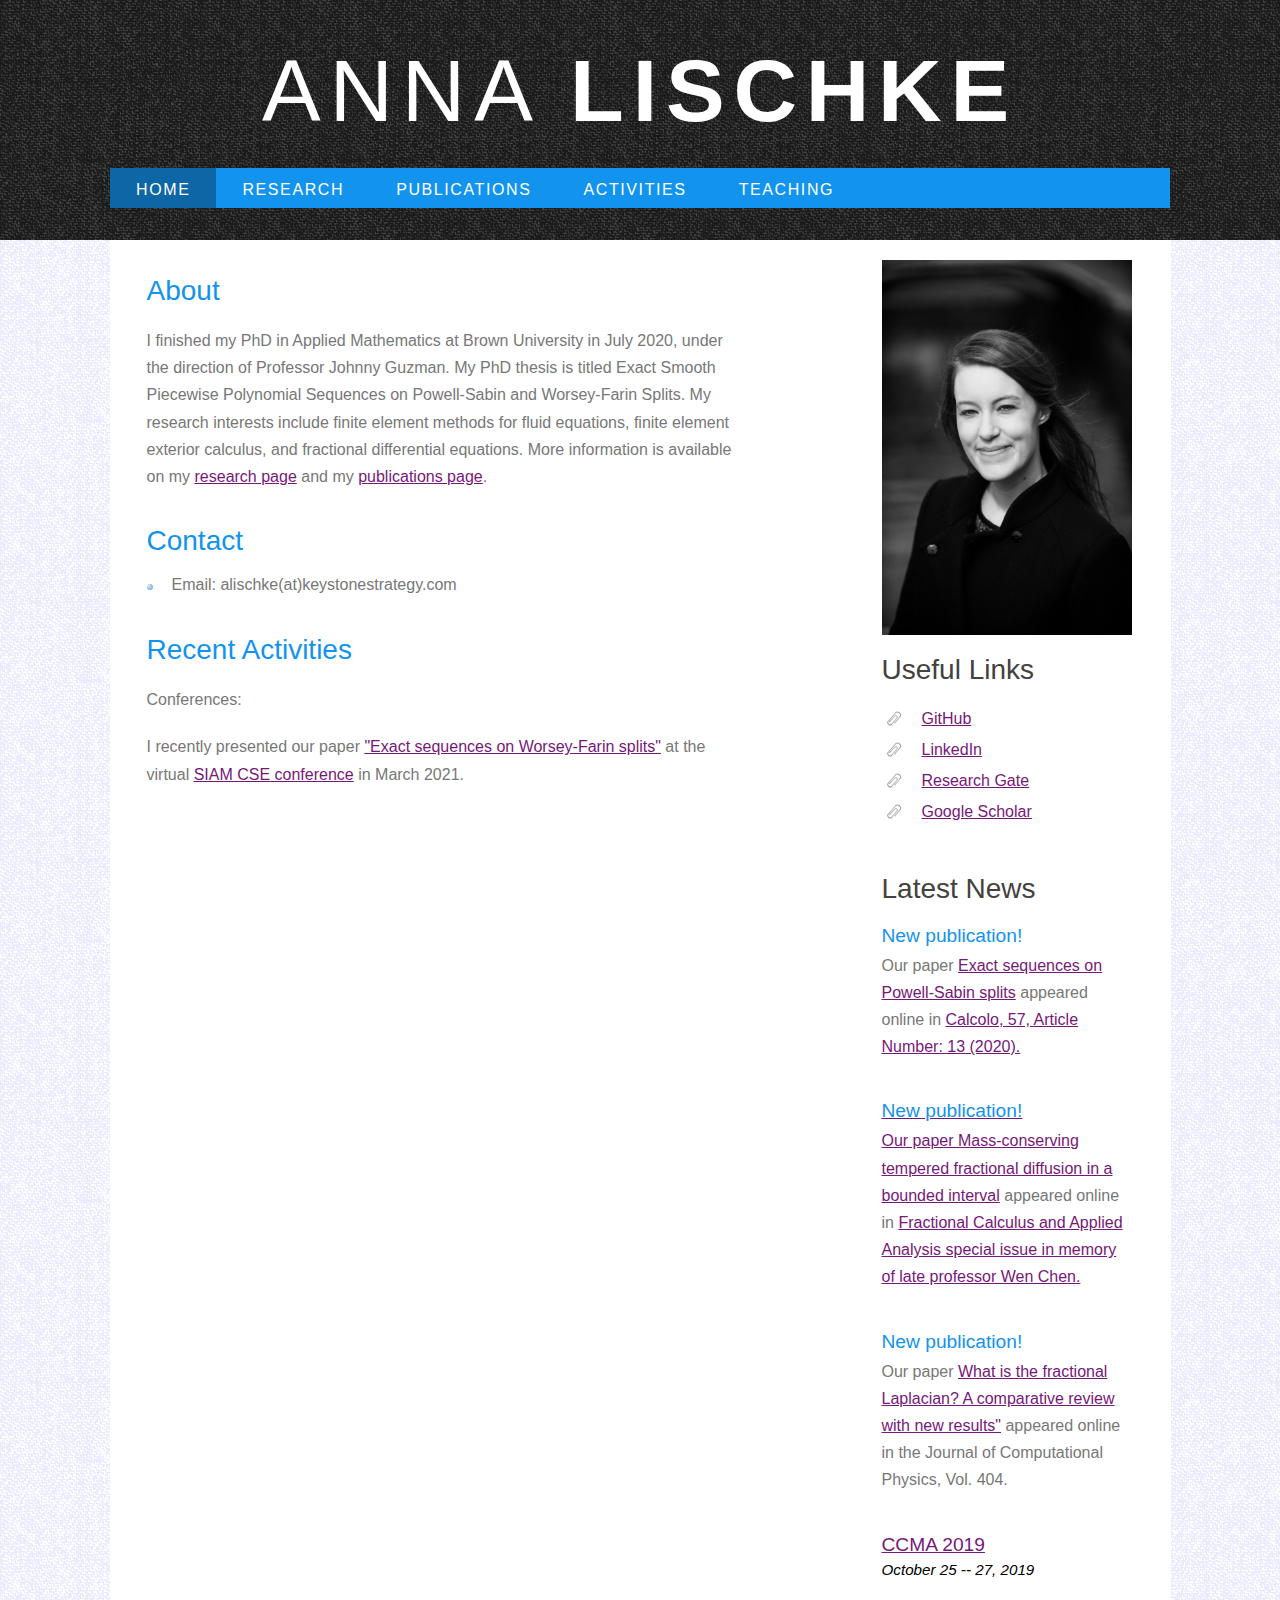
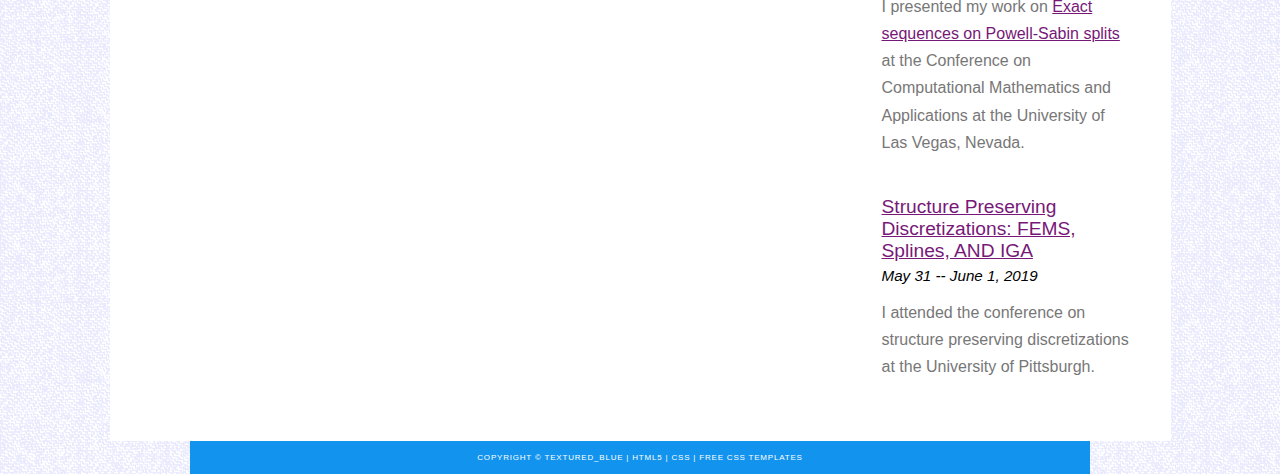
<file: index.html>
<!DOCTYPE HTML>
<html>

<head>
  <title>Anna Lischke</title>
  <meta name="description" content="website description" />
  <meta name="keywords" content="website keywords, website keywords" />
  <meta http-equiv="content-type" content="text/html; charset=windows-1252" />
  <link rel="stylesheet" type="text/css" href="style/style.css" title="style" />
</head>

<body>
  <div id="main">
    <div id="header">
      <div id="logo">
        <div id="logo_text">
          <!-- class="logo_colour", allows you to change the colour of the text -->
          <!--<h1><a href="index.html">Anna<span class="logo_colour">Lischke</span></a></h1> -->
          <h1><a href="index.html">ANNA <b>LISCHKE</b></span></a></h1>
          <!--<h2>Simple. Contemporary. Website Template.</h2>-->
        </div>
      </div>
      <div id="menubar">
        <ul id="menu">
          <!-- put class="selected" in the li tag for the selected page - to highlight which page you're on -->
          <li class="selected"><a href="index.html">Home</a></li>
          <li><a href="research.html">Research</a></li>
          <li><a href="publications.html">Publications</a></li>
          <li><a href="activities.html">Activities</a></li>
          <li><a href="teaching.html">Teaching</a></li>
        </ul>
      </div>
    </div>
    <div id="site_content">
      <div class="sidebar">
        <!-- insert your sidebar items here -->
        <img src="AnnaProfileBW.jpg" width = "250"><br>
        <h3>Useful Links</h3>
        <ul>
          <li><a href="https://github.com/alischke">GitHub</a></li>
          <li><a href="https://www.linkedin.com/in/anna-lischke-66ab5186">LinkedIn</a></li>
          <li><a href="https://www.researchgate.net/profile/Anna_Lischke">Research Gate</a></li>
          <li><a href="https://scholar.google.com/citations?hl=en&user=0BbZuOYAAAAJ">Google Scholar</a></li>
          <!--<li><a href="https://www.brown.edu/research/projects/muri-fractional-pde/home">FPDE MURI Site</a></li>
          <li><a href="https://www.brown.edu/research/projects/crunch/home">CRUNCH Group</a></li>-->
        </ul>
                <h3>Latest News</h3>
        <h4>New publication!</h4>
	      <p>Our paper <a href="GuzmanLischkeNeilan_PowellSabin.pdf" target="_blank">Exact sequences on Powell-Sabin splits</a> appeared online in <a href="https://link.springer.com/article/10.1007/s10092-020-00361-x">Calcolo, 57, Article Number: 13 (2020).
          <p></p>
        <h4>New publication!</h4>
        <p>Our paper <a href="https://www.degruyter.com/view/j/fca.2019.22.issue-6/fca-2019-0081/fca-2019-0081.xml?format=INT">Mass-conserving tempered fractional diffusion in a bounded interval</a> appeared online in <a href="https://www.degruyter.com/view/j/fca.2019.22.issue-6/issue-files/fca.2019.22.issue-6.xml">Fractional Calculus and Applied Analysis special issue in memory of late professor Wen Chen.</a></p>
        <p></p>
        <h4>New publication!</h4>
        <p>Our paper <a href="https://www.sciencedirect.com/science/article/pii/S0021999119307156">What is the fractional Laplacian? A comparative review with new results"</a> appeared online in the Journal of Computational Physics, Vol. 404.</p>
        <p></p>
        <h4><a href="http://cams.sites.unlv.edu/conferences/ccma2019/ccma2019.html">CCMA 2019</a></h4>
        <h5>October 25 -- 27, 2019</h5>
        <p>I presented my work on <a href="https://arxiv.org/pdf/1904.05466.pdf">Exact sequences on Powell-Sabin splits</a> at the Conference on Computational Mathematics and Applications at the University of Las Vegas, Nevada.</p>
        <p></p>
        <h4><a href="https://sites.google.com/view/spd2019/home">Structure Preserving Discretizations: FEMS, Splines, AND IGA</a></h4>
        <h5>May 31 -- June 1, 2019</h5>
        <p>I attended the conference on structure preserving discretizations at the University of Pittsburgh.</p>
      </div>
      <div id="content">
        <!-- insert the page content here -->
        <h2>About</h2>
        <p>I finished my PhD in Applied Mathematics at Brown University in July 2020, under the direction of Professor Johnny Guzman. My PhD thesis is titled Exact Smooth Piecewise Polynomial Sequences on Powell-Sabin and Worsey-Farin Splits. My research interests include finite element methods for fluid equations, finite element exterior calculus, and 
          fractional differential equations. More information is available on my <a href="https://annalischke.com/research.html">research page</a> and my <a href="https://annalischke.com/publications.html">publications page</a>.</p>
        <h2>Contact</h2>
        <ul>
          <li>Email: alischke(at)keystonestrategy.com</li>
        </ul>
        <!--<h2><a href="AnnaLischke_CV.pdf" target="_blank">My CV</a></h2>
        <p>Updated Oct 2019.</p>-->
        <h2>Recent Activities</h2>
        <p>Conferences:</p>
	<p>I recently presented our paper <a href="https://arxiv.org/abs/2008.05431">"Exact sequences on Worsey-Farin splits"</a> at the virtual <a href="https://www.siam.org/conferences/cm/conference/cse21">SIAM CSE conference</a> in March 2021.</p>
      </div>
    </div>
  
    <div id="footer">
      Copyright &copy; textured_blue | <a href="http://validator.w3.org/check?uri=referer">HTML5</a> | <a href="http://jigsaw.w3.org/css-validator/check/referer">CSS</a> | <a href="http://www.html5webtemplates.co.uk">Free CSS Templates</a>
    </div>
  </div>
</body>
</html>
</file>
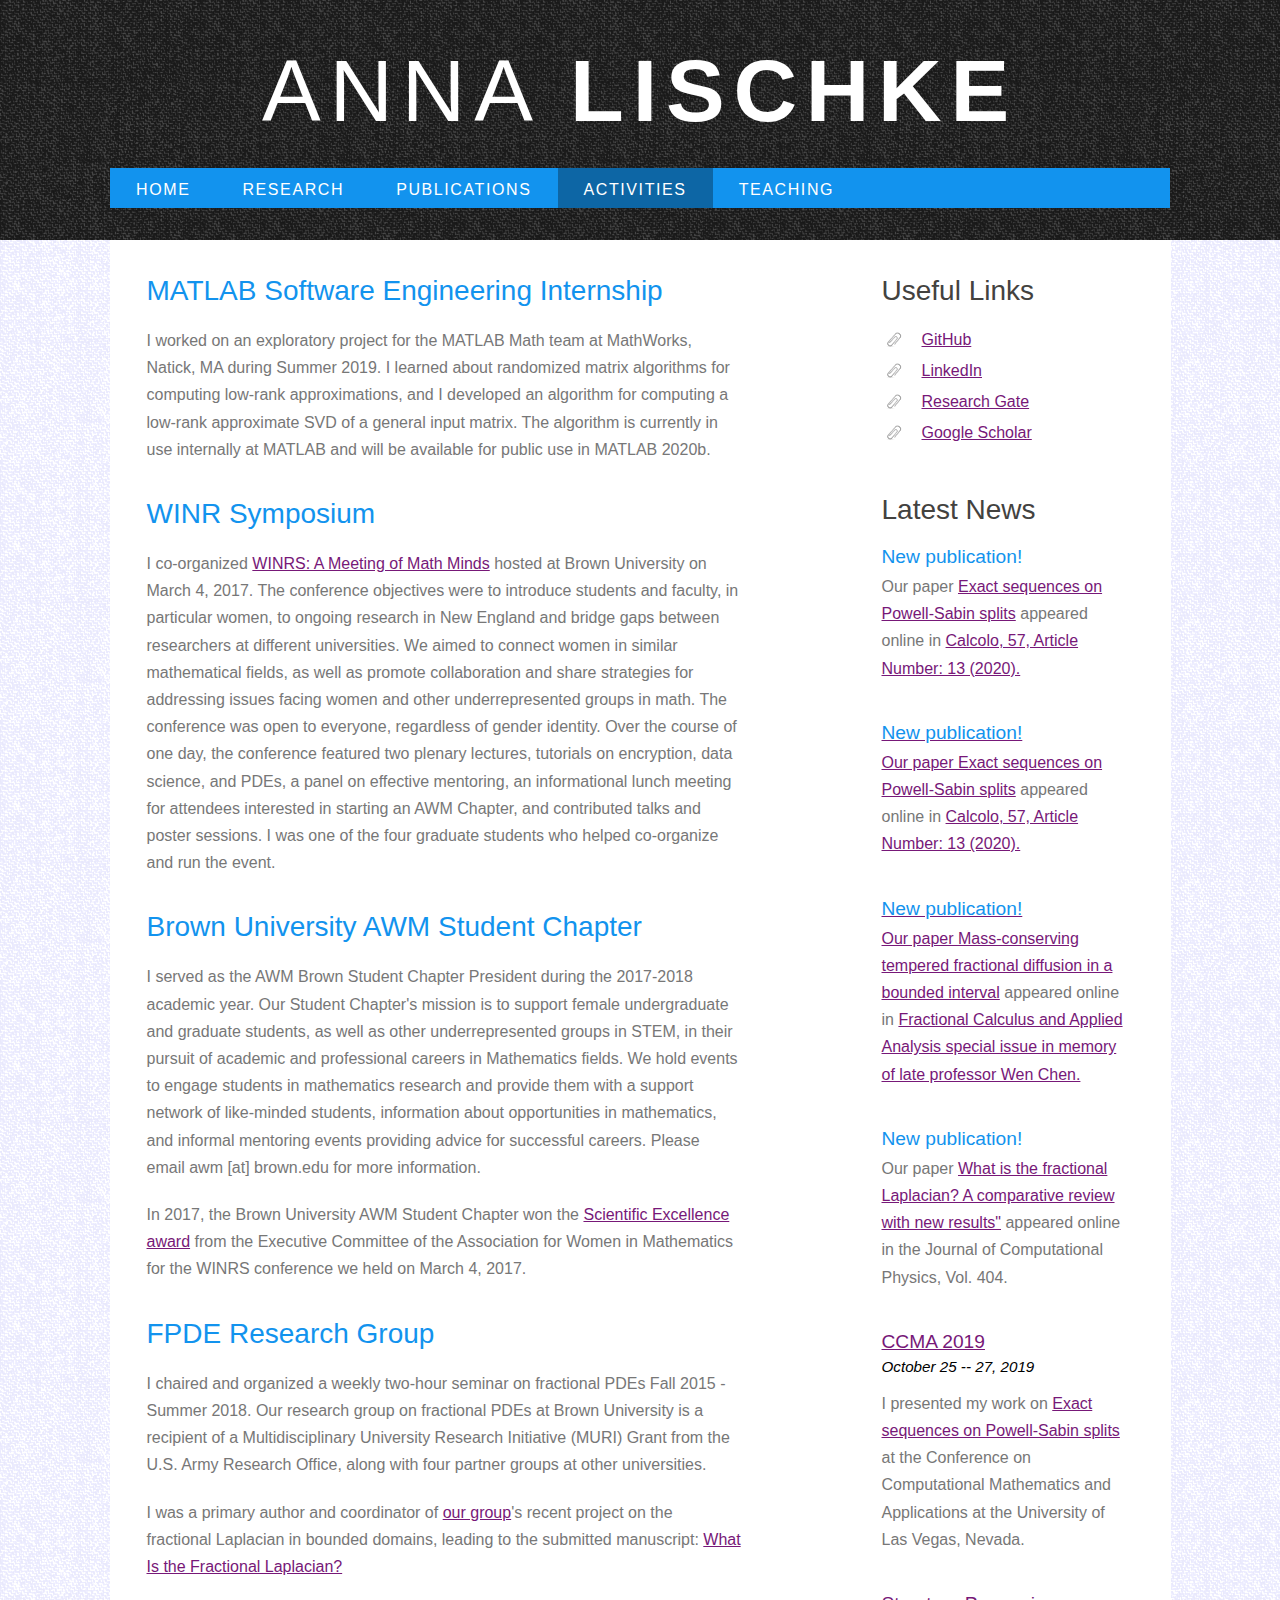
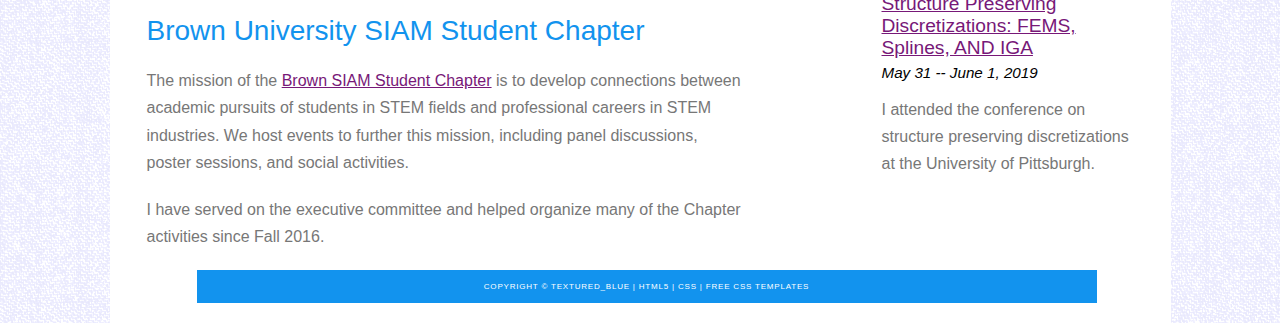
<file: activities.html>
<!DOCTYPE HTML>
<html>

<head>
  <title>Anna Lischke - Activities</title>
  <meta name="description" content="website description" />
  <meta name="keywords" content="website keywords, website keywords" />
  <meta http-equiv="content-type" content="text/html; charset=windows-1252" />
  <link rel="stylesheet" type="text/css" href="style/style.css" title="style" />
</head>

<body>
  <div id="main">
    <div id="header">
      <div id="logo">
        <div id="logo_text">
          <!-- class="logo_colour", allows you to change the colour of the text -->
          <!--<h1><a href="index.html">Anna<span class="logo_colour">Lischke</span></a></h1> -->
          <h1><a href="index.html">ANNA <b>LISCHKE</b></span></a></h1>
          <!--<h2>Simple. Contemporary. Website Template.</h2>-->
        </div>
      </div>
      <div id="menubar">
        <ul id="menu">
          <!-- put class="selected" in the li tag for the selected page - to highlight which page you're on -->
          <li><a href="index.html">Home</a></li>
          <li><a href="research.html">Research</a></li>
          <li><a href="publications.html">Publications</a></li>
          <li class="selected"><a href="activities.html">Activities</a></li>
          <li><a href="teaching.html">Teaching</a></li>
        </ul>
      </div>
    </div>
    <div id="site_content">
      <div class="sidebar">
        <!-- insert your sidebar items here -->
        <h3>Useful Links</h3>
        <ul>
          <li><a href="https://github.com/alischke">GitHub</a></li>
          <li><a href="https://www.linkedin.com/in/anna-lischke-66ab5186">LinkedIn</a></li>
          <li><a href="https://www.researchgate.net/profile/Anna_Lischke">Research Gate</a></li>
          <li><a href="https://scholar.google.com/citations?hl=en&user=0BbZuOYAAAAJ">Google Scholar</a></li>
          <!--<li><a href="https://www.brown.edu/research/projects/muri-fractional-pde/home">FPDE MURI Site</a></li>
          <li><a href="https://www.brown.edu/research/projects/crunch/home">CRUNCH Group</a></li>-->
        </ul>
                <h3>Latest News</h3>
      	<h4>New publication!</h4>
      	<p>Our paper <a href="GuzmanLischkeNeilan_PowellSabin.pdf" target="_blank">Exact sequences on Powell-Sabin splits</a> appeared online in <a href="https://link.springer.com/article/10.1007/s10092-020-00361-x">Calcolo, 57, Article Number: 13 (2020).
    		<p></p>
        <h4>New publication!</h4>
        <p>Our paper <a href="GuzmanLischkeNeilan_PowellSabin.pdf" target="_blank">Exact sequences on Powell-Sabin splits</a> appeared online in <a href="https://link.springer.com/article/10.1007/s10092-020-00361-x">Calcolo, 57, Article Number: 13 (2020).
    		<p></p>
        <h4>New publication!</h4>
        <p>Our paper <a href="https://www.degruyter.com/view/j/fca.2019.22.issue-6/fca-2019-0081/fca-2019-0081.xml?format=INT">Mass-conserving tempered fractional diffusion in a bounded interval</a> appeared online in <a href="https://www.degruyter.com/view/j/fca.2019.22.issue-6/issue-files/fca.2019.22.issue-6.xml">Fractional Calculus and Applied Analysis special issue in memory of late professor Wen Chen.</a></p>
        <p></p>
        <h4>New publication!</h4>
        <p>Our paper <a href="https://www.sciencedirect.com/science/article/pii/S0021999119307156">What is the fractional Laplacian? A comparative review with new results"</a> appeared online in the Journal of Computational Physics, Vol. 404.</p>
        <p></p>
        <h4><a href="http://cams.sites.unlv.edu/conferences/ccma2019/ccma2019.html">CCMA 2019</a></h4>
        <h5>October 25 -- 27, 2019</h5>
        <p>I presented my work on <a href="https://arxiv.org/pdf/1904.05466.pdf">Exact sequences on Powell-Sabin splits</a> at the Conference on Computational Mathematics and Applications at the University of Las Vegas, Nevada.</p>
        <p></p>
        <h4><a href="https://sites.google.com/view/spd2019/home">Structure Preserving Discretizations: FEMS, Splines, AND IGA</a></h4>
        <h5>May 31 -- June 1, 2019</h5>
        <p>I attended the conference on structure preserving discretizations at the University of Pittsburgh.</p>
      </div>
      <div id="content">
        <!-- insert the page content here -->
        <!--<h2>FPDE Research Group</h2>
        <p>I have chaired and organized a weekly two-hour seminar on fractional PDEs since Fall 2015. Our research group on fractional 
        PDEs at Brown University is a recipient of a Multidisciplinary University Research Initiative (MURI) Grant from the U.S. 
        Army Research Office, along with four partner groups at other universities.</p>
        <p>I was the primary author and coordinator of <a href="https://www.brown.edu/research/projects/muri-fractional-pde/home">our group</a>'s recent project on the fractional Laplacian in bounded domains, leading 
        to the submitted manuscript: <a href="https://arxiv.org/pdf/1801.09767.pdf">What Is the Fractional Laplacian?</a></p>-->
        
        <h2>MATLAB Software Engineering Internship</h2>
        <p>I worked on an exploratory project for the MATLAB Math team at MathWorks, Natick, MA during Summer 2019. I learned about randomized matrix algorithms for computing low-rank approximations, and I developed 
        an algorithm for computing a low-rank approximate SVD of a general input matrix. The algorithm is currently in use internally at MATLAB and will be available for public use in MATLAB 2020b.</p>
        
        <h2>WINR Symposium</h2>
        <p>I co-organized <a href="http://www.dam.brown.edu/people/aah/WINRS/index.html">WINRS: A Meeting of Math Minds</a> hosted 
          at Brown University on March 4, 2017. The conference objectives were to introduce students and faculty, in particular 
          women, to ongoing research in New England and bridge gaps between researchers at different universities. We aimed to 
          connect women in similar mathematical fields, as well as promote collaboration and share strategies for addressing issues 
          facing women and other underrepresented groups in math. The conference was open to everyone, regardless of gender identity. 
          Over the course of one day, the conference featured two plenary lectures, tutorials on encryption, data science, and PDEs, 
          a panel on effective mentoring, an informational lunch meeting for attendees interested in starting an AWM Chapter, and 
          contributed talks and poster sessions. I was one of the four graduate students who helped co-organize and run the event.</p>

        <h2>Brown University AWM Student Chapter</h2>
        <p>
        I served as the AWM Brown Student Chapter President during the 2017-2018 academic year. Our Student Chapter's mission is to support female undergraduate and graduate students, as well as other underrepresented groups in STEM, in their pursuit of academic and professional careers in Mathematics fields. We hold events to engage students in mathematics research and provide them with a support network of like-minded students, information about opportunities in mathematics, and informal mentoring events providing advice for successful careers. Please email awm [at] brown.edu for more information.</p>
        <p>In 2017, the Brown University AWM Student Chapter won the <a href="https://drive.google.com/file/d/0B2rXxbFqvn3Zd1dJRHdKYnVXZjg/view">Scientific Excellence award</a> from the Executive Committee of the Association for Women in Mathematics for the WINRS conference we held on March 4, 2017.</p>
        
        <h2>FPDE Research Group</h2>
        <p>I chaired and organized a weekly two-hour seminar on fractional PDEs Fall 2015 - Summer 2018. Our research group on fractional 
        PDEs at Brown University is a recipient of a Multidisciplinary University Research Initiative (MURI) Grant from the U.S. 
        Army Research Office, along with four partner groups at other universities.</p>
        <p>I was a primary author and coordinator of <a href="https://www.brown.edu/research/projects/muri-fractional-pde/home">our group</a>'s 
        recent project on the fractional Laplacian in bounded domains, leading to the submitted manuscript: <a href="https://arxiv.org/pdf/1801.09767.pdf">What Is the Fractional Laplacian?</a></p>
        
        <h2>Brown University SIAM Student Chapter</h2>
        <p>The mission of the <a href="http://www.dam.brown.edu/siam/">Brown SIAM Student Chapter</a> is to develop connections between academic pursuits of students in STEM fields and professional careers in STEM industries. We host events to further this mission, including panel discussions, poster sessions, and social activities.</p>
        <p>I have served on the executive committee and helped organize many of the Chapter activities since Fall 2016.</p>
        
    </div>
    <div id="footer">
      Copyright &copy; textured_blue | <a href="http://validator.w3.org/check?uri=referer">HTML5</a> | <a href="http://jigsaw.w3.org/css-validator/check/referer">CSS</a> | <a href="http://www.html5webtemplates.co.uk">Free CSS Templates</a>
    </div>
  </div>
</body>
</html>
</file>
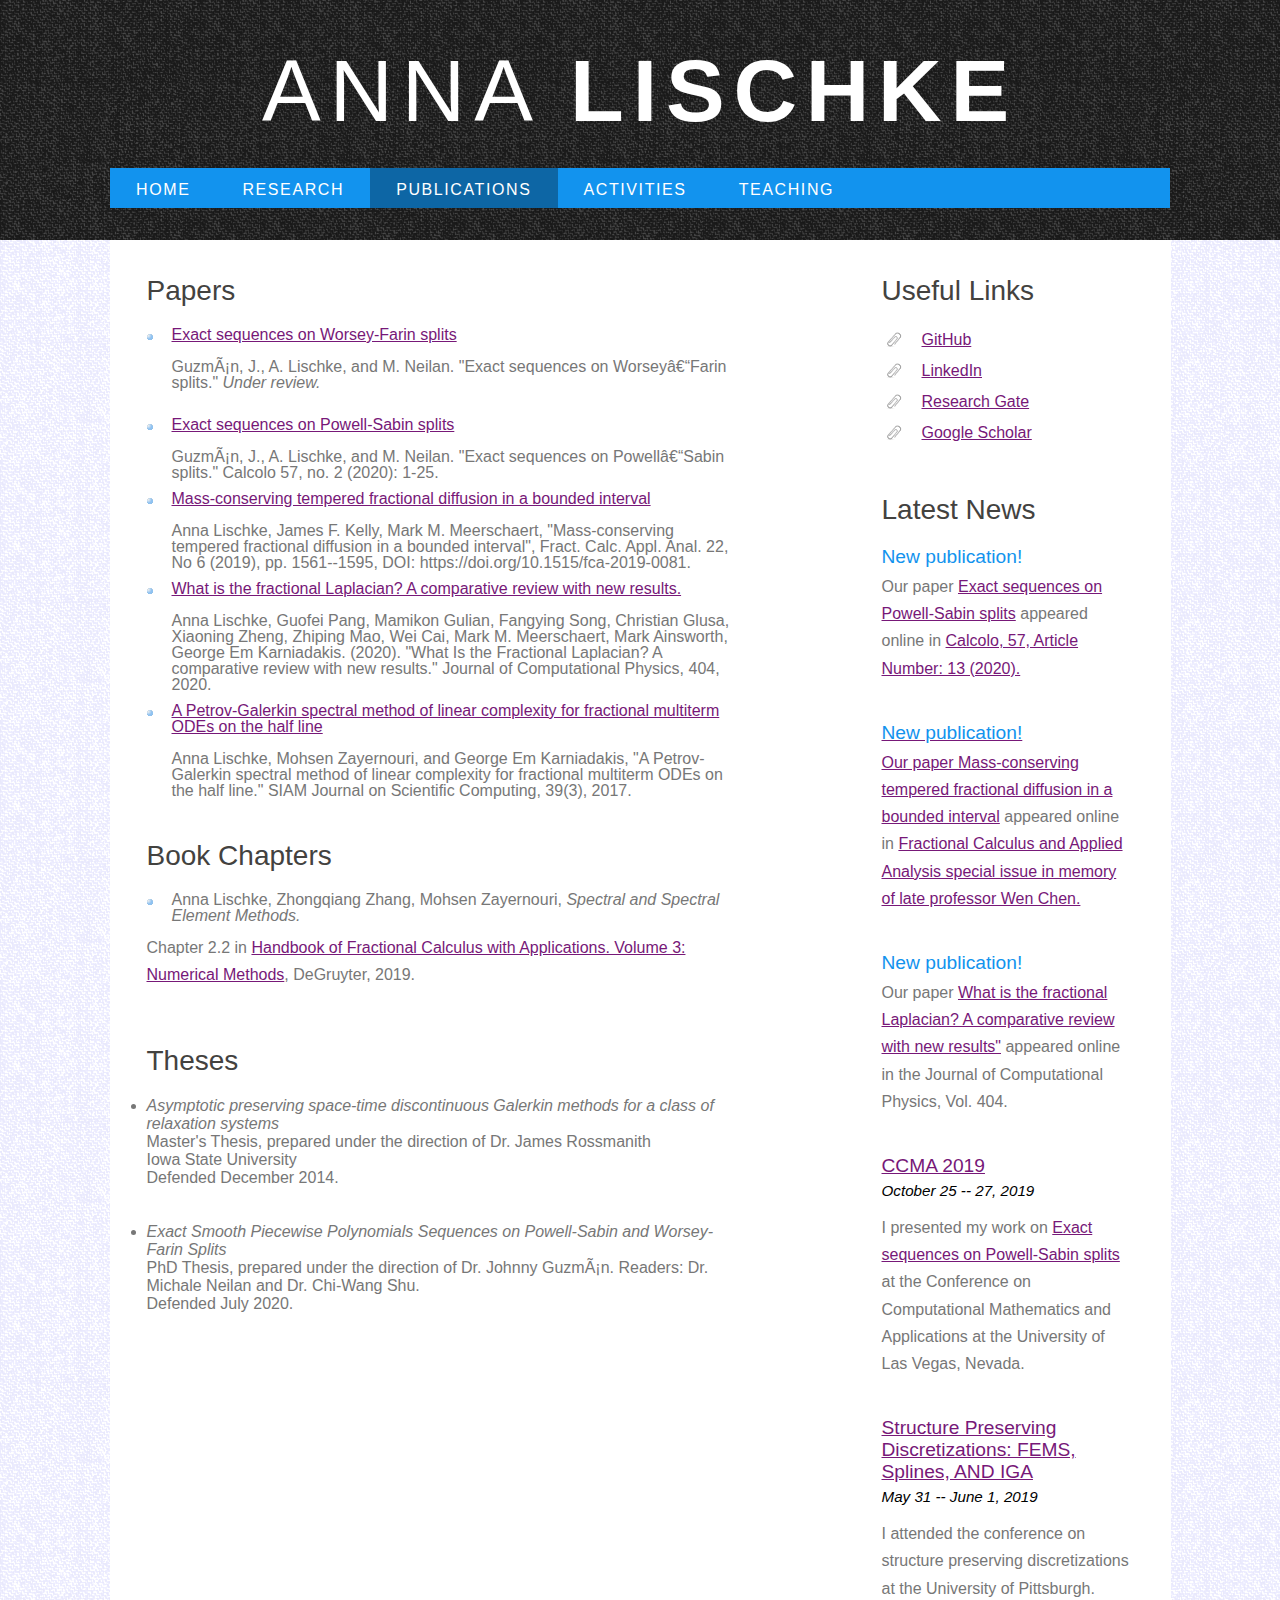
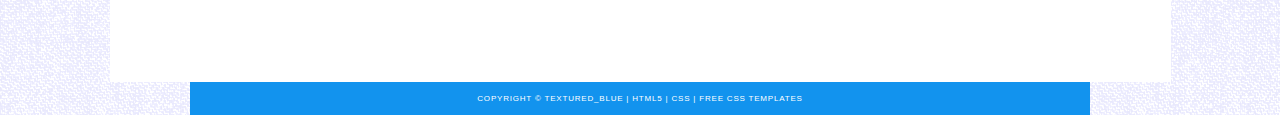
<file: publications.html>
<!DOCTYPE HTML>
<html>

<head>
  <title>Anna Lischke - Publications</title>
  <meta name="description" content="website description" />
  <meta name="keywords" content="website keywords, website keywords" />
  <meta http-equiv="content-type" content="text/html; charset=windows-1252" />
  <link rel="stylesheet" type="text/css" href="style/style.css" title="style" />
</head>

<body>
  <div id="main">
    <div id="header">
      <div id="logo">
        <div id="logo_text">
          <!-- class="logo_colour", allows you to change the colour of the text -->
          <!--<h1><a href="index.html">Anna<span class="logo_colour">Lischke</span></a></h1> -->
          <h1><a href="index.html">ANNA <b>LISCHKE</b></span></a></h1>
          <!--<h2>Simple. Contemporary. Website Template.</h2>-->
        </div>
      </div>
      <div id="menubar">
        <ul id="menu">
          <!-- put class="selected" in the li tag for the selected page - to highlight which page you're on -->
          <li><a href="index.html">Home</a></li>
          <li><a href="research.html">Research</a></li>
          <li class="selected"><a href="publications.html">Publications</a></li>
          <li><a href="activities.html">Activities</a></li>
          <li><a href="teaching.html">Teaching</a></li>
        </ul>
      </div>
    </div>
    <div id="site_content">
      <div class="sidebar">
        <!-- insert your sidebar items here -->
		<h3>Useful Links</h3>
        <ul>
          <li><a href="https://github.com/alischke">GitHub</a></li>
          <li><a href="https://www.linkedin.com/in/anna-lischke-66ab5186">LinkedIn</a></li>
          <li><a href="https://www.researchgate.net/profile/Anna_Lischke">Research Gate</a></li>
          <li><a href="https://scholar.google.com/citations?hl=en&user=0BbZuOYAAAAJ">Google Scholar</a></li>
          <!--<li><a href="https://www.brown.edu/research/projects/muri-fractional-pde/home">FPDE MURI Site</a></li>
          <li><a href="https://www.brown.edu/research/projects/crunch/home">CRUNCH Group</a></li>-->
        </ul>
                <h3>Latest News</h3>
	<h4>New publication!</h4>
	<p>Our paper <a href="GuzmanLischkeNeilan_PowellSabin.pdf" target="_blank">Exact sequences on Powell-Sabin splits</a> appeared online in <a href="https://link.springer.com/article/10.1007/s10092-020-00361-x">Calcolo, 57, Article Number: 13 (2020).
		<p></p>
	<h4>New publication!</h4>
        <p>Our paper <a href="Lischke_tempered.pdf" target="_blank">Mass-conserving tempered fractional diffusion in a bounded interval</a> appeared online in <a href="https://www.degruyter.com/view/j/fca.2019.22.issue-6/issue-files/fca.2019.22.issue-6.xml">Fractional Calculus and Applied Analysis special issue in memory of late professor Wen Chen.</a></p>
        <p></p>
        <h4>New publication!</h4>
        <p>Our paper <a href="https://www.sciencedirect.com/science/article/pii/S0021999119307156">What is the fractional Laplacian? A comparative review with new results"</a> appeared online in the Journal of Computational Physics, Vol. 404.</p>
        <p></p>
        <h4><a href="http://cams.sites.unlv.edu/conferences/ccma2019/ccma2019.html">CCMA 2019</a></h4>
        <h5>October 25 -- 27, 2019</h5>
        <p>I presented my work on <a href="https://arxiv.org/pdf/1904.05466.pdf">Exact sequences on Powell-Sabin splits</a> at the Conference on Computational Mathematics and Applications at the University of Las Vegas, Nevada.</p>
        <p></p>
        <h4><a href="https://sites.google.com/view/spd2019/home">Structure Preserving Discretizations: FEMS, Splines, AND IGA</a></h4>
        <h5>May 31 -- June 1, 2019</h5>
        <p>I attended the conference on structure preserving discretizations at the University of Pittsburgh.</p>
        <p></p>
      </div>
      <div id="content">
        <!-- insert the page content here -->
        <h1>Papers</h1>
         <ul>
 	  <li><a href="https://arxiv.org/abs/2008.05431">Exact sequences on Worsey-Farin splits</a><br>
          <br>
          Guzmán, J., A. Lischke, and M. Neilan. "Exact sequences on Worsey–Farin splits." <i>Under review.</i><br>
  	  <br>
 	  <li><a href="GuzmanLischkeNeilan_PowellSabin.pdf", target="_blank">Exact sequences on Powell-Sabin splits</a><br>
	  <br>
	  Guzmán, J., A. Lischke, and M. Neilan. "Exact sequences on Powell–Sabin splits." Calcolo 57, no. 2 (2020): 1-25.
	  <li><a href="Lischke_tempered.pdf" target="_blank">Mass-conserving tempered fractional diffusion in a bounded interval</a><br>
	  <br>
	  Anna Lischke, James F. Kelly, Mark M. Meerschaert, "Mass-conserving tempered fractional diffusion in a bounded interval", Fract. Calc. Appl. Anal. 22, No 6 (2019), pp. 1561--1595, DOI: https://doi.org/10.1515/fca-2019-0081.
	  </li>
          <li><a href="Lischke_FracLaplacianPub.pdf" target="_blank">What is the fractional Laplacian? A comparative review with new results.</a><br>
          <br>
          Anna Lischke, Guofei Pang, Mamikon Gulian, Fangying Song, Christian Glusa, Xiaoning Zheng, Zhiping Mao, Wei Cai, Mark M. Meerschaert, Mark Ainsworth, George Em Karniadakis. (2020). "What Is the Fractional Laplacian? A comparative review with new results." Journal of Computational Physics, 404, 2020.
          </li>
          <li><a href="https://epubs.siam.org/doi/abs/10.1137/17M1113060">A Petrov-Galerkin spectral method of linear complexity for fractional multiterm ODEs on the half line</a><br>
          <br>
          Anna Lischke, Mohsen Zayernouri, and George Em Karniadakis, "A Petrov-Galerkin spectral method of linear complexity for fractional multiterm ODEs on the half line." SIAM Journal on Scientific Computing, 39(3), 2017.
		  </li>
        </ul>
        <h1>Book Chapters</h1>
        <ul>
         <li>Anna Lischke, Zhongqiang Zhang, Mohsen Zayernouri, <i>Spectral and Spectral Element Methods.</i></li>
         <p>Chapter 2.2 in <a href="https://www.degruyter.com/view/product/497031">Handbook of Fractional Calculus with Applications. Volume 3: Numerical Methods</a>, DeGruyter, 2019.</p>
        </ul>
        <h1>Theses</h1>
        <li><span style="font-style: italic;">Asymptotic preserving space-time discontinuous Galerkin methods for a class of relaxation systems</span><br>
        Master's Thesis, prepared under the direction of Dr. James Rossmanith<br> Iowa State University<br>
        Defended December 2014.</li><br>
	<br>
	<li><span style="font-style: italic;">Exact Smooth Piecewise Polynomials Sequences on Powell-Sabin and Worsey-Farin Splits</span><br>
	PhD Thesis, prepared under the direction of Dr. Johnny Guzmán. Readers: Dr. Michale Neilan and Dr. Chi-Wang Shu.<br>
	Defended July 2020.</li><br>
    	</div>
    </div>
    <div id="footer">
      Copyright &copy; textured_blue | <a href="http://validator.w3.org/check?uri=referer">HTML5</a> | <a href="http://jigsaw.w3.org/css-validator/check/referer">CSS</a> | <a href="http://www.html5webtemplates.co.uk">Free CSS Templates</a>
    </div>
  </div>
</body>
</html>
</file>
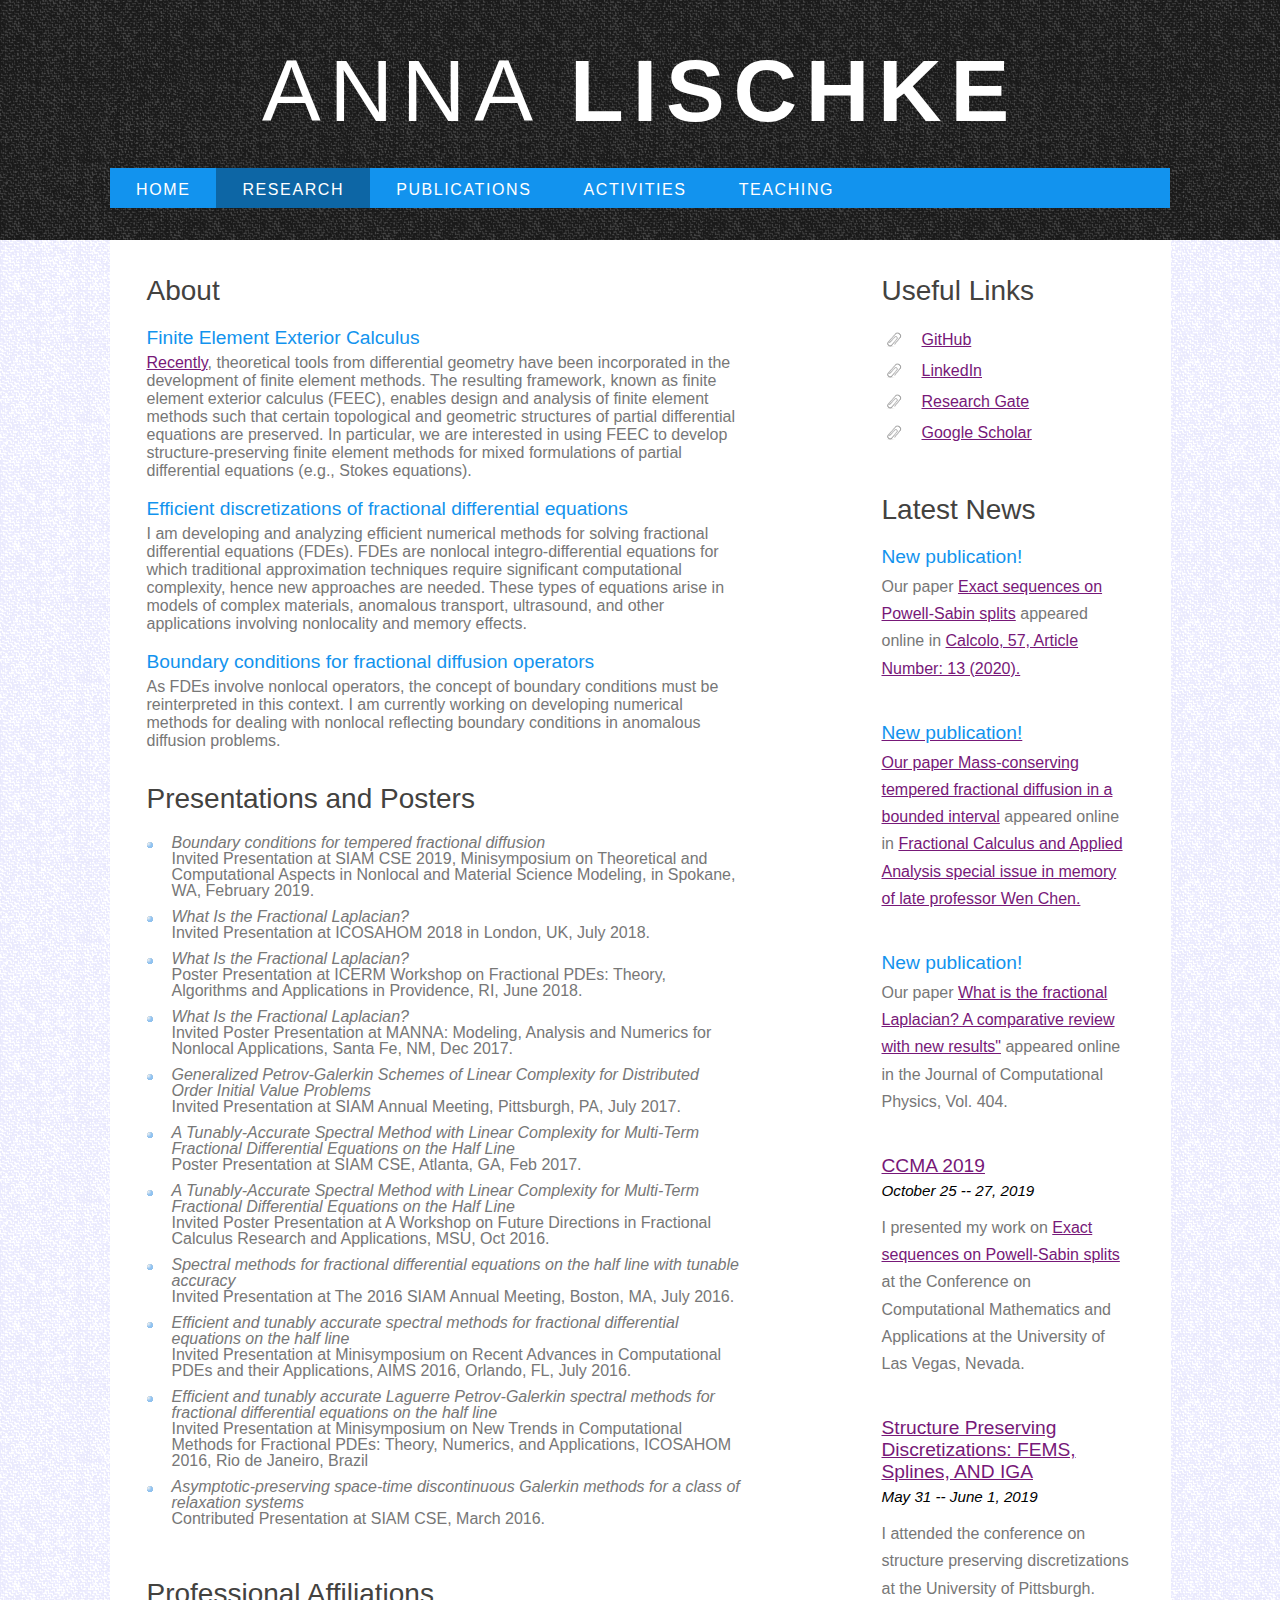
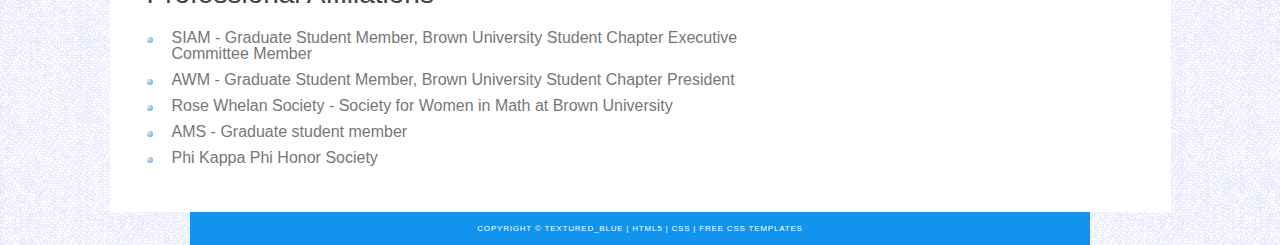
<file: research.html>
<!DOCTYPE HTML>
<html>

<head>
  <title>Anna Lischke - Research</title>
  <meta name="description" content="website description" />
  <meta name="keywords" content="website keywords, website keywords" />
  <meta http-equiv="content-type" content="text/html; charset=windows-1252" />
  <link rel="stylesheet" type="text/css" href="style/style.css" title="style" />
</head>

<body>
  <div id="main">
    <div id="header">
      <div id="logo">
        <div id="logo_text">
          <!-- class="logo_colour", allows you to change the colour of the text -->
          <!--<h1><a href="index.html">Anna<span class="logo_colour">Lischke</span></a></h1> -->
          <h1><a href="index.html">ANNA <b>LISCHKE</b></span></a></h1>
          <!--<h2>Simple. Contemporary. Website Template.</h2>-->
        </div>
      </div>
      <div id="menubar">
        <ul id="menu">
          <!-- put class="selected" in the li tag for the selected page - to highlight which page you're on -->
          <li><a href="index.html">Home</a></li>
          <li class="selected"><a href="research.html">Research</a></li>
          <li><a href="publications.html">Publications</a></li>
          <li><a href="activities.html">Activities</a></li>
          <li><a href="teaching.html">Teaching</a></li>
        </ul>
      </div>
    </div>
    <div id="site_content">
      <div class="sidebar">
        <!-- insert your sidebar items here -->
        <h3>Useful Links</h3>
        <ul>
          <li><a href="https://github.com/alischke">GitHub</a></li>
          <li><a href="https://www.linkedin.com/in/anna-lischke-66ab5186">LinkedIn</a></li>
          <li><a href="https://www.researchgate.net/profile/Anna_Lischke">Research Gate</a></li>
          <li><a href="https://scholar.google.com/citations?hl=en&user=0BbZuOYAAAAJ">Google Scholar</a></li>
          <!--<li><a href="https://www.brown.edu/research/projects/muri-fractional-pde/home">FPDE MURI Site</a></li>
          <li><a href="https://www.brown.edu/research/projects/crunch/home">CRUNCH Group</a></li>-->
        </ul>
                <h3>Latest News</h3>
	<h4>New publication!</h4>
	<p>Our paper <a href="GuzmanLischkeNeilan_PowellSabin.pdf" target="_blank">Exact sequences on Powell-Sabin splits</a> appeared online in <a href="https://link.springer.com/article/10.1007/s10092-020-00361-x">Calcolo, 57, Article Number: 13 (2020).
        <p></p>
        <h4>New publication!</h4>
        <p>Our paper <a href="https://www.degruyter.com/view/j/fca.2019.22.issue-6/fca-2019-0081/fca-2019-0081.xml?format=INT">Mass-conserving tempered fractional diffusion in a bounded interval</a> appeared online in <a href="https://www.degruyter.com/view/j/fca.2019.22.issue-6/issue-files/fca.2019.22.issue-6.xml">Fractional Calculus and Applied Analysis special issue in memory of late professor Wen Chen.</a></p>
        <p></p>
        <h4>New publication!</h4>
        <p>Our paper <a href="https://www.sciencedirect.com/science/article/pii/S0021999119307156">What is the fractional Laplacian? A comparative review with new results"</a> appeared online in the Journal of Computational Physics, Vol. 404.</p>
        <p></p>
        <h4><a href="http://cams.sites.unlv.edu/conferences/ccma2019/ccma2019.html">CCMA 2019</a></h4>
        <h5>October 25 -- 27, 2019</h5>
        <p>I presented my work on <a href="https://arxiv.org/pdf/1904.05466.pdf">Exact sequences on Powell-Sabin splits</a> at the Conference on Computational Mathematics and Applications at the University of Las Vegas, Nevada.</p>
        <p></p>
        <h4><a href="https://sites.google.com/view/spd2019/home">Structure Preserving Discretizations: FEMS, Splines, AND IGA</a></h4>
        <h5>May 31 -- June 1, 2019</h5>
        <p>I attended the conference on structure preserving discretizations at the University of Pittsburgh.</p>
        <p></p>
      </div>
      <div id="content">
        <!-- insert the page content here -->
        <h1>About</h1>
	<h4>Finite Element Exterior Calculus</h4>
	      <a href="https://sinews.siam.org/Details-Page/finite-element-exterior-calculus">Recently</a>, theoretical tools from differential 
	      geometry have been incorporated in the development of finite element methods.
	      The resulting framework, known as finite element exterior calculus (FEEC), enables design and analysis of finite element methods 
	      such that certain topological and geometric structures of partial differential equations are preserved. In particular, we are 
	      interested in using FEEC to develop structure-preserving finite element methods for mixed formulations of partial differential equations (e.g., Stokes equations).
	<br><br>
        <h4>Efficient discretizations of fractional differential equations</h4>
        I am developing and analyzing efficient numerical methods for solving fractional differential equations 
        (FDEs). FDEs are nonlocal integro-differential equations for which traditional approximation techniques require 
        significant computational complexity, hence new approaches are needed. These types of equations arise in models of complex materials, anomalous 
        transport, ultrasound, and other applications involving nonlocality and memory effects.
        <br><br>
        <h4>Boundary conditions for fractional diffusion operators</h4>
        As FDEs involve nonlocal operators, the concept of boundary conditions must be reinterpreted in this context. I am 
        currently working on developing numerical methods for dealing with nonlocal reflecting boundary conditions in anomalous diffusion problems.
        <br><br>
        <!--<h4>Machine Learning</h4>
        I am also involved with the machine learning (CRUNCH) group in the Division of Applied Math. Recently, I have started a project involving 
		supervised learning of FDEs from data.
		<br>-->
        <h1>Presentations and Posters</h1>
        <ul>
	  <li><span style="font-style: italic;">Boundary conditions for tempered fractional diffusion</span><br>
	  Invited Presentation at SIAM CSE 2019, Minisymposium on Theoretical and Computational Aspects in Nonlocal and Material Science Modeling,
		  in Spokane, WA, February 2019.
          <li><span style="font-style: italic;">What Is the Fractional Laplacian?</span><br>
          Invited Presentation at ICOSAHOM 2018 in London, UK, July 2018.
          </li>
          <li><span style="font-style: italic;">What Is the Fractional Laplacian?</span><br>
          Poster Presentation at ICERM Workshop on Fractional PDEs: Theory, Algorithms and Applications in Providence, RI, June 2018.
          </li>
          <li><span style="font-style: italic;">What Is the Fractional Laplacian?</span><br>
		  Invited Poster Presentation at MANNA: Modeling, Analysis and Numerics for Nonlocal Applications, Santa Fe, NM, Dec 2017.
		  </li>
		  <li><span style="font-style: italic;">Generalized Petrov-Galerkin Schemes of Linear Complexity for Distributed Order Initial Value Problems</span><br>
		  Invited Presentation at SIAM Annual Meeting, Pittsburgh, PA, July 2017.
		  </li>
		  <li><span style="font-style: italic;">A Tunably-Accurate Spectral Method with Linear Complexity for Multi-Term Fractional Differential Equations on the Half Line</span><br>
		  Poster Presentation at SIAM CSE, Atlanta, GA, Feb 2017.
		  </li>
		  <li><span style="font-style: italic;">A Tunably-Accurate Spectral Method with Linear Complexity for Multi-Term Fractional Differential Equations on the Half Line</span><br>
		  Invited Poster Presentation at A Workshop on Future Directions in Fractional Calculus Research and Applications, MSU, Oct 2016.
		  </li>
		  <li><span style="font-style: italic;">Spectral methods for fractional differential equations on the half line with tunable accuracy</span><br>
		  Invited Presentation at The 2016 SIAM Annual Meeting, Boston, MA, July 2016.
		  </li>
		  <li><span style="font-style: italic;">Efficient and tunably accurate spectral methods for fractional differential equations on the half line</span><br>
		  Invited Presentation at Minisymposium on Recent Advances in Computational PDEs and their Applications, AIMS 2016, Orlando, FL, July 2016.
		  </li>
		  <li><span style="font-style: italic;">Efficient and tunably accurate Laguerre Petrov-Galerkin spectral methods for fractional differential equations on the half line</span><br>
		  Invited Presentation at Minisymposium on New Trends in Computational Methods for Fractional PDEs: Theory, Numerics, and Applications, ICOSAHOM 2016, Rio de Janeiro, Brazil
		  </li>
		  <li><span style="font-style: italic;">Asymptotic-preserving space-time discontinuous Galerkin methods for a class of relaxation systems</span><br>
		  Contributed Presentation at SIAM CSE, March 2016.
		  </li>
		  <li>
        </ul>
        <h1>Professional Affiliations</h1>
        <ul>
          <li>SIAM - Graduate Student Member, Brown University Student Chapter Executive Committee Member</li>
          <li>AWM - Graduate Student Member, Brown University Student Chapter President </li>
          <li>Rose Whelan Society - Society for Women in Math at Brown University</li>
          <li>AMS - Graduate student member</li>
          <li>Phi Kappa Phi Honor Society</li>
        </ul>
      </div>
    </div>
    <div id="footer">
      Copyright &copy; textured_blue | <a href="http://validator.w3.org/check?uri=referer">HTML5</a> | <a href="http://jigsaw.w3.org/css-validator/check/referer">CSS</a> | <a href="http://www.html5webtemplates.co.uk">Free CSS Templates</a>
    </div>
  </div>
</body>
</html>
</file>
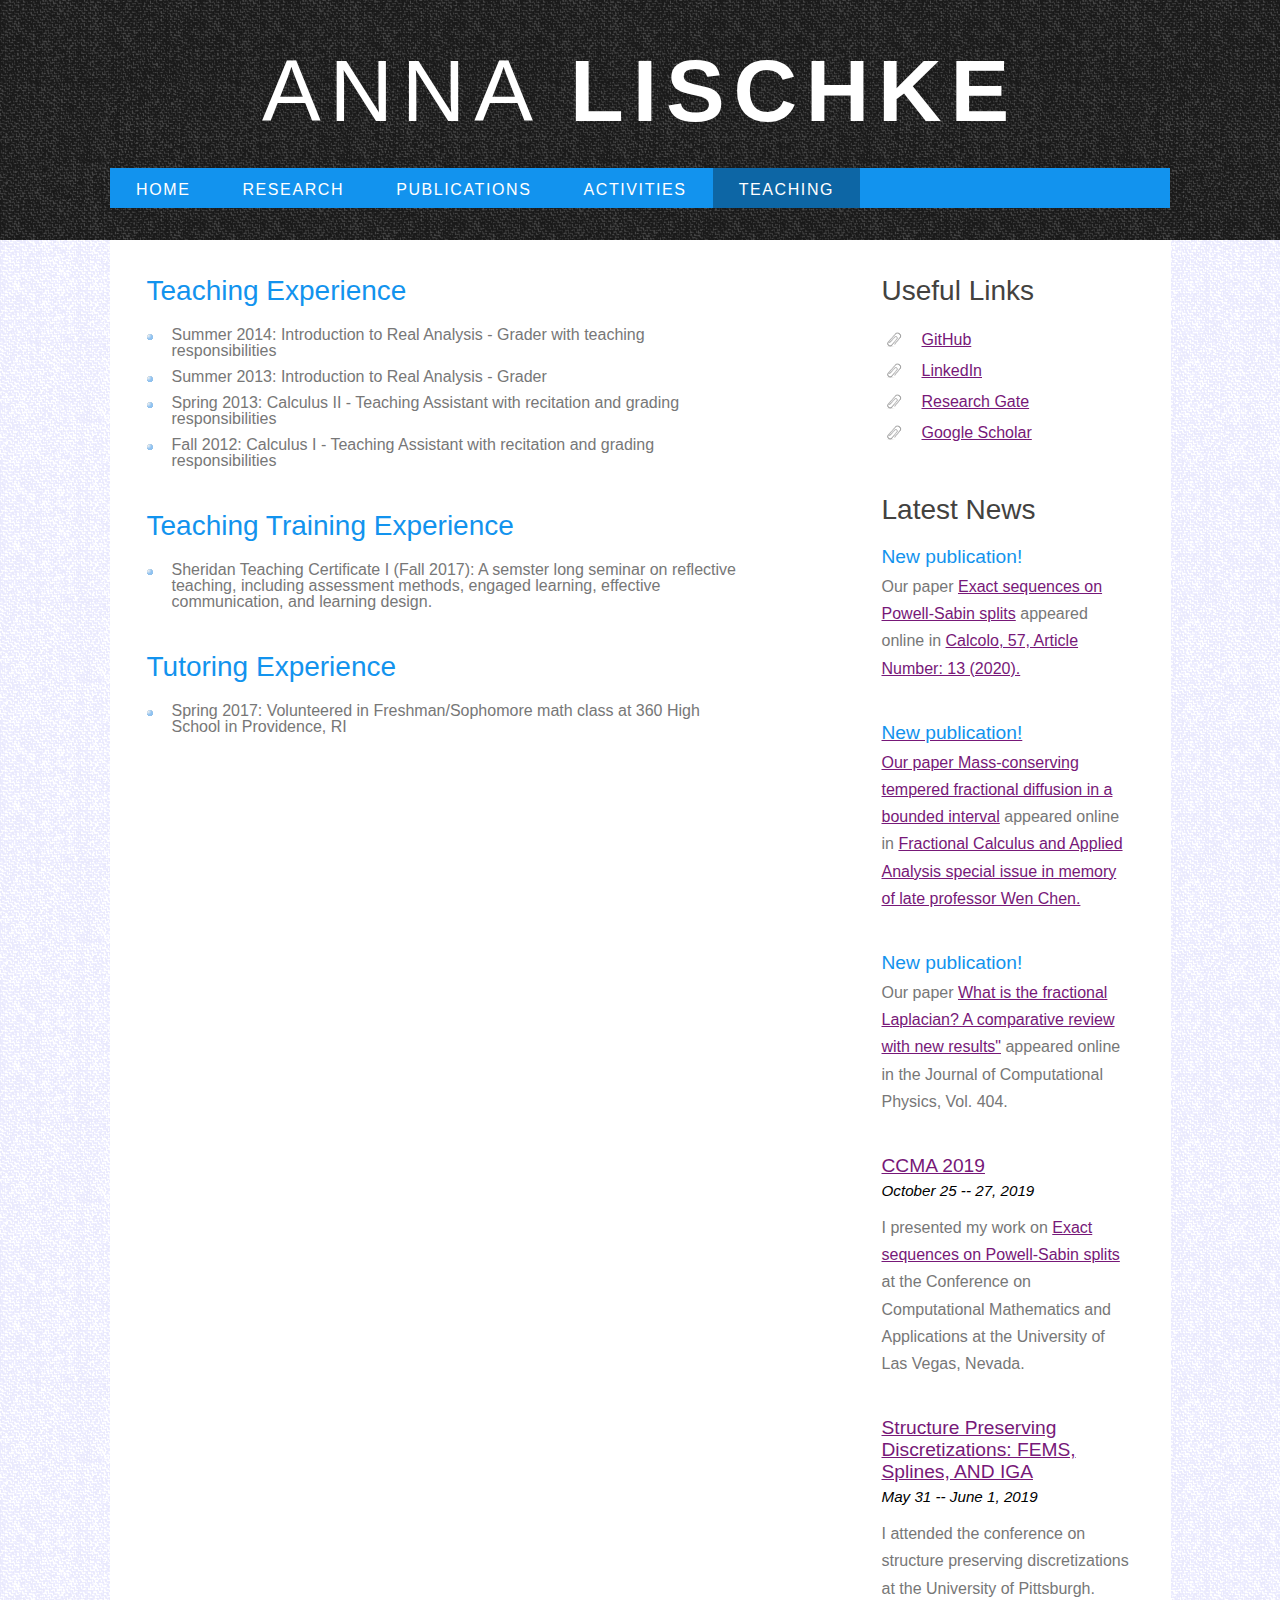
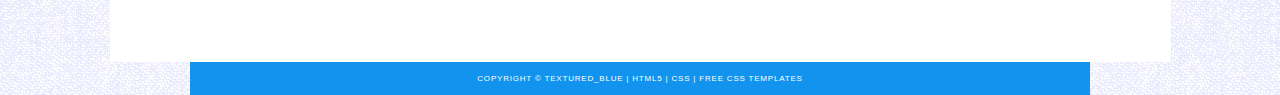
<file: teaching.html>
<!DOCTYPE HTML>
<html>

<head>
  <title>Anna Lischke - Teaching</title>
  <meta name="description" content="website description" />
  <meta name="keywords" content="website keywords, website keywords" />
  <meta http-equiv="content-type" content="text/html; charset=windows-1252" />
  <link rel="stylesheet" type="text/css" href="style/style.css" title="style" />
</head>

<body>
  <div id="main">
    <div id="header">
      <div id="logo">
        <div id="logo_text">
          <!-- class="logo_colour", allows you to change the colour of the text -->
          <!--<h1><a href="index.html">Anna<span class="logo_colour">Lischke</span></a></h1> -->
          <h1><a href="index.html">ANNA <b>LISCHKE</b></span></a></h1>
          <!--<h2>Simple. Contemporary. Website Template.</h2>-->
        </div>
      </div>
      <div id="menubar">
        <ul id="menu">
          <!-- put class="selected" in the li tag for the selected page - to highlight which page you're on -->
          <li><a href="index.html">Home</a></li>
          <li><a href="research.html">Research</a></li>
          <li><a href="publications.html">Publications</a></li>
          <li><a href="activities.html">Activities</a></li>
          <li class="selected"><a href="teaching.html">Teaching</a></li>
        </ul>
      </div>
    </div>
    <div id="site_content">
      <div class="sidebar">
        <!-- insert your sidebar items here -->
        <h3>Useful Links</h3>
        <ul>
          <li><a href="https://github.com/alischke">GitHub</a></li>
          <li><a href="https://www.linkedin.com/in/anna-lischke-66ab5186">LinkedIn</a></li>
          <li><a href="https://www.researchgate.net/profile/Anna_Lischke">Research Gate</a></li>
          <li><a href="https://scholar.google.com/citations?hl=en&user=0BbZuOYAAAAJ">Google Scholar</a></li>
          <!--<li><a href="https://www.brown.edu/research/projects/muri-fractional-pde/home">FPDE MURI Site</a></li>
          <li><a href="https://www.brown.edu/research/projects/crunch/home">CRUNCH Group</a></li>-->
        </ul>
                <h3>Latest News</h3>
        <h4>New publication!</h4>
	      <p>Our paper <a href="GuzmanLischkeNeilan_PowellSabin.pdf" target="_blank">Exact sequences on Powell-Sabin splits</a> appeared online in <a href="https://link.springer.com/article/10.1007/s10092-020-00361-x">Calcolo, 57, Article Number: 13 (2020).
		    <p></p>
        <h4>New publication!</h4>
        <p>Our paper <a href="https://www.degruyter.com/view/j/fca.2019.22.issue-6/fca-2019-0081/fca-2019-0081.xml?format=INT">Mass-conserving tempered fractional diffusion in a bounded interval</a> appeared online in <a href="https://www.degruyter.com/view/j/fca.2019.22.issue-6/issue-files/fca.2019.22.issue-6.xml">Fractional Calculus and Applied Analysis special issue in memory of late professor Wen Chen.</a></p>
        <p></p>
        <h4>New publication!</h4>
        <p>Our paper <a href="https://www.sciencedirect.com/science/article/pii/S0021999119307156">What is the fractional Laplacian? A comparative review with new results"</a> appeared online in the Journal of Computational Physics, Vol. 404.</p>
        <p></p>
        <h4><a href="http://cams.sites.unlv.edu/conferences/ccma2019/ccma2019.html">CCMA 2019</a></h4>
        <h5>October 25 -- 27, 2019</h5>
        <p>I presented my work on <a href="https://arxiv.org/pdf/1904.05466.pdf">Exact sequences on Powell-Sabin splits</a> at the Conference on Computational Mathematics and Applications at the University of Las Vegas, Nevada.</p>
        <p></p>
        <h4><a href="https://sites.google.com/view/spd2019/home">Structure Preserving Discretizations: FEMS, Splines, AND IGA</a></h4>
        <h5>May 31 -- June 1, 2019</h5>
        <p>I attended the conference on structure preserving discretizations at the University of Pittsburgh.</p>
      </div>
      <div id="content">
        <!-- insert the page content here -->
        <h2>Teaching Experience</h2>
        <ul>
          <li>Summer 2014: Introduction to Real Analysis - Grader with teaching responsibilities</li>
          <li>Summer 2013: Introduction to Real Analysis - Grader</li>
          <li>Spring 2013: Calculus II - Teaching Assistant with recitation and grading responsibilities</li>
          <li>Fall 2012: Calculus I - Teaching Assistant with recitation and grading responsibilities</li>
        </ul>
        <h2>Teaching Training Experience</h2>
        <ul>
          <li>Sheridan Teaching Certificate I (Fall 2017): A semster long seminar on reflective teaching, 
          including assessment methods, engaged learning, effective communication, and learning design.</li>
        </ul>
        <h2>Tutoring Experience</h2>
        <ul>
          <li>Spring 2017: Volunteered in Freshman/Sophomore math class at 360 High School in Providence, RI</li>
        </ul>
        <!--Summer 2014 Spring 2014
& Fall 2013 Summer 2013
Spring 2013 Fall 2012
Introduction to Real Analysis - Grader with teaching responsibilities Mathematics Computer Lab Coordinator - Administrative position
Introduction to Real Analysis - Grader Calculus II
Calculus I-->
      </div>
    </div>
    <div id="footer">
      Copyright &copy; textured_blue | <a href="http://validator.w3.org/check?uri=referer">HTML5</a> | <a href="http://jigsaw.w3.org/css-validator/check/referer">CSS</a> | <a href="http://www.html5webtemplates.co.uk">Free CSS Templates</a>
    </div>
  </div>
</body>
</html>
</file>
<file: style/style.css>
html
{ height: 100%;}

*
{ margin: 0;
  padding: 0;}

body
{ font: normal 1em 'trebuchet ms', arial, sans-serif;
  background: #F0EFE2 url(background.png) repeat;
  color: #777;}

p
{ padding: 0 0 20px 0;
  line-height: 1.7em;}

img
{ border: 0;}

h1, h2, h3, h4, h5, h6 
{ font: normal 175% 'century gothic', arial, sans-serif;
  color: #43423F;
  margin: 0 0 15px 0;
  padding: 15px 0 5px 0;}

h2
{ font: normal 175% 'century gothic', arial, sans-serif;
  color: #1293EE;}

h4, h5, h6
{ margin: 0;
  padding: 0 0 5px 0;
  font: normal 120% arial, sans-serif;
  color: #1293EE;}

h5, h6
{ font: italic 95% arial, sans-serif;
  padding: 0 0 15px 0;
  color: #000;}

h6
{ color: #362C20;}

a, a:hover
{ outline: none;
  text-decoration: underline;
  color: #771878;}

a:hover
{ text-decoration: none;}

.left
{ float: left;
  width: auto;
  margin-right: 10px;}

.right
{ float: right; 
  width: auto;
  margin-left: 10px;}

.center
{ display: block;
  text-align: center;
  margin: 20px auto;}

blockquote
{ margin: 20px 0; 
  padding: 10px 20px 0 20px;
  border: 1px solid #E5E5DB;
  background: #FFF;}

ul
{ margin: 2px 0 22px 17px;}

ul li
{ list-style-type: circle;
  margin: 0 0 6px 0; 
  padding: 0 0 4px 5px;}

ol
{ margin: 8px 0 22px 20px;}

ol li
{ margin: 0 0 11px 0;}

#main, #logo, #menubar, #site_content, #footer
{ margin-left: auto; 
  margin-right: auto;}

#header
{ background: #1D1D1D url(header.png) repeat;
  height: 240px;}

#logo
{ width: 825px;
  position: relative;
  height: 168px;}

#logo #logo_text 
{ text-align: center;
  top: 20px;
  left: 0;} 

#logo h1, #logo h2
{ font: normal 550% 'century gothic', arial, sans-serif;
  border-bottom: 0;
  text-transform: none;
  margin: 0;}

#logo_text h1, #logo_text h1 a, #logo_text h1 a:hover 
{ padding: 40px 0 0 0;
  color: #FFF;
  letter-spacing: 0.1em;
  text-decoration: none;}

#logo_text h1 a .logo_colour
{ color: #1293EE;}

#logo_text h2
{ font-size: 100%;
  padding: 4px 0 0 0;
  color: #DDD;}

#menubar
{ width: 1060px;
  height: 40px;
  padding: 0;
  background: #1293EE;} 

ul#menu, ul#menu li
{ float: left;
  margin: 0; 
  padding: 0;}

ul#menu li
{ list-style: none;}

ul#menu li a
{ letter-spacing: 0.1em;
  font: normal 100% arial, sans-serif;
  display: block; 
  float: left; 
  height: 21px;
  padding: 13px 26px 6px 26px;
  text-align: left;
  color: #FFF;
  text-transform: uppercase;
  text-decoration: none;
  background: transparent;} 

ul#menu li a:hover, ul#menu li.selected a, ul#menu li.selected a:hover
{ color: #FFF;
  background: #0D66A5;}

#site_content
{ width: 1000px;
  overflow: hidden;
  margin: 0 auto 0 auto;
  padding: 20px 24px 20px 37px;
  background: #FFF;} 

.sidebar
{ float: right;
  width: 250px;
  padding: 0 15px 20px 15px;}

.sidebar ul
{ width: 178px; 
  padding: 4px 0 0 0; 
  margin: 4px 0 30px 0;}

.sidebar li
{ list-style: none; 
  padding: 0 0 7px 0; }

.sidebar li a, .sidebar li a:hover
{ padding: 0 0 0 40px;
  display: block;
  background: transparent url(link.png) no-repeat left center;} 

.sidebar li a.selected
{ color: #444;
  text-decoration: none;} 

#content
{ text-align: left;
  width: 595px;
  padding: 0;}

#content ul
{ margin: 2px 0 22px 0px;}

#content ul li
{ list-style-type: none;
  background: url(bullet.png) no-repeat;
  margin: 0 0 6px 0; 
  padding: 0 0 4px 25px;
  line-height: 1em;}

#footer
{ width: 900px;
  font: normal 50% 'lucida sans unicode', arial, sans-serif;
  height: 16px;
  padding: 12px 0 5px 0;
  text-align: center; 
  background: #1293EE;
  color: #FFF;
  text-transform: uppercase;
  letter-spacing: 0.1em;}

#footer a
{ color: #FFF;
  text-decoration: none;}

#footer a:hover
{ color: #FFF;
  text-decoration: underline;}

.search
{ color: #5D5D5D; 
  border: 1px solid #BBB; 
  width: 134px; 
  padding: 4px; 
  font: 100% arial, sans-serif;}

#colours
{ height: 0px;
  text-align: right;
  padding: 66px 16px 0px 300px;}
  
.form_settings
{ margin: 15px 0 0 0;}

.form_settings p
{ padding: 0 0 4px 0;}

.form_settings span
{ float: left; 
  width: 200px; 
  text-align: left;}
  
.form_settings input, .form_settings textarea
{ padding: 5px; 
  width: 299px; 
  font: 100% arial; 
  border: 1px solid #E5E5DB; 
  background: #FFF; 
  color: #47433F;}
  
.form_settings .submit
{ font: 100% arial; 
  border: 1px solid; 
  width: 99px; 
  margin: 0 0 0 212px; 
  height: 33px;
  padding: 2px 0 3px 0;
  cursor: pointer; 
  background: #1293EE; 
  color: #FFF;}

.form_settings textarea, .form_settings select
{ font: 100% arial; 
  width: 299px;}

.form_settings select
{ width: 310px;}

.form_settings .checkbox
{ margin: 4px 0; 
  padding: 0; 
  width: 14px;
  border: 0;
  background: none;}

.separator
{ width: 100%;
  height: 0;
  border-top: 1px solid #D9D5CF;
  border-bottom: 1px solid #FFF;
  margin: 0 0 20px 0;}
  
table
{ margin: 10px 0 30px 0;}

table tr th, table tr td
{ background: #3B3B3B;
  color: #FFF;
  padding: 7px 4px;
  text-align: left;}
  
table tr td
{ background: #F0EFE2;
  color: #47433F;
  border-top: 1px solid #FFF;}
</file>
